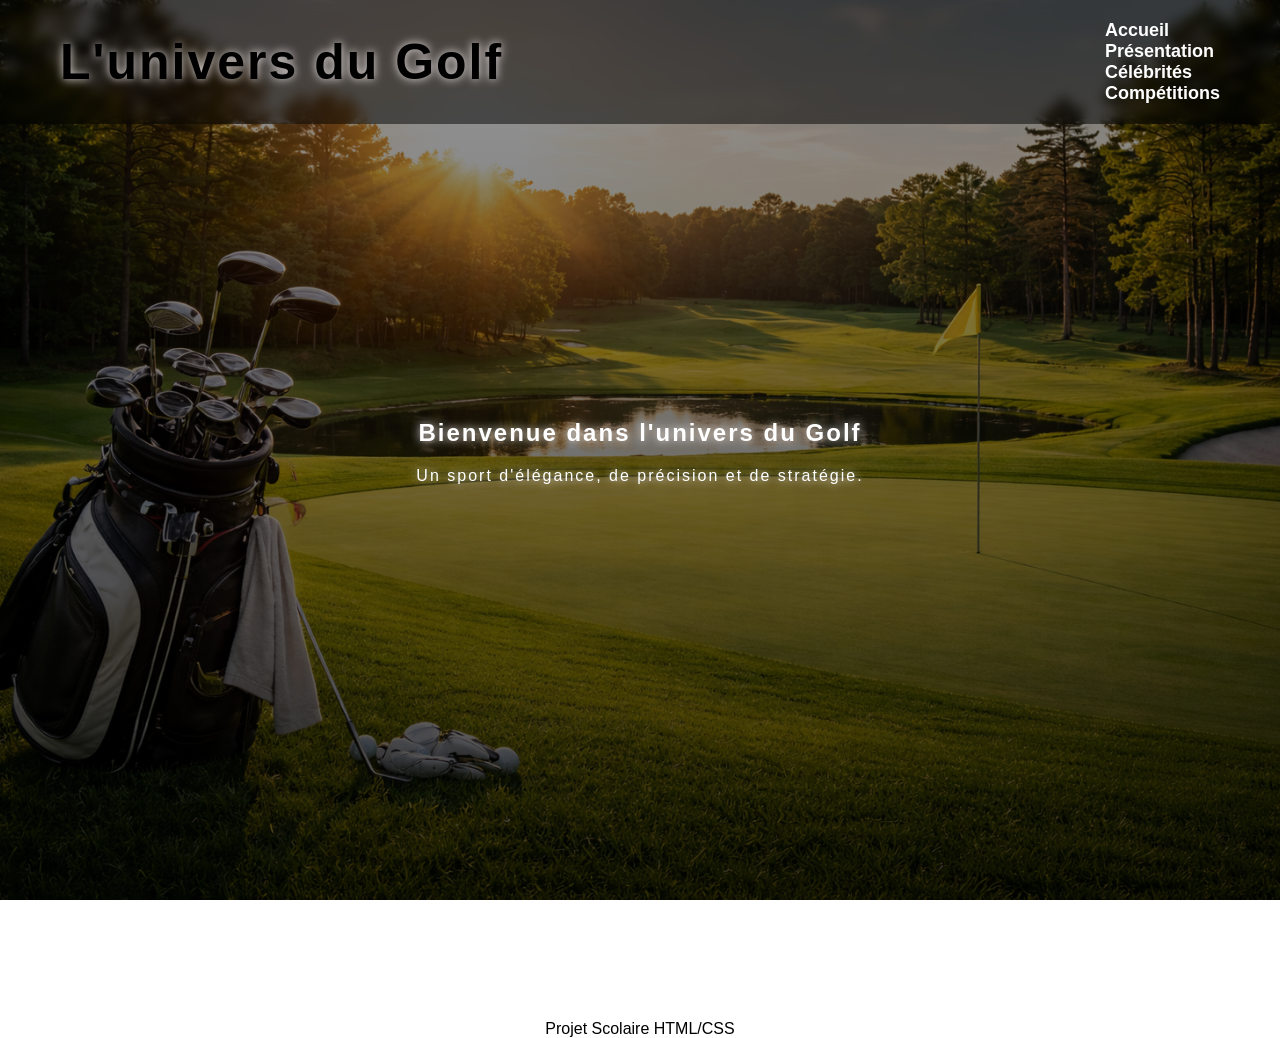
<file: index.html>
<!DOCTYPE html>
<html lang="en">

<head>
<meta charset="UTF-8">
<title>Golf - Accueil</title>
<link rel="stylesheet" href="style.css">
</head>
<body>
   <header>

        <h1>L'univers du Golf</h1>

        <nav>
            <a href="index.html">Accueil</a>
            <a href="presentation.html">Présentation</a>
            <a href="celebrites.html">Célébrités</a>
            <a href="competitions.html">Compétitions</a>
        </nav>

    </header>
    <main id="main1">
        <section>

            <h1>Bienvenue dans l'univers du Golf</h1>
            <p>
                Un sport d'élégance, de précision et de stratégie.
            </p>

        </section>
    </main>
    <footer class="pieds">Projet Scolaire HTML/CSS</footer>

</body>
</html>
</file>
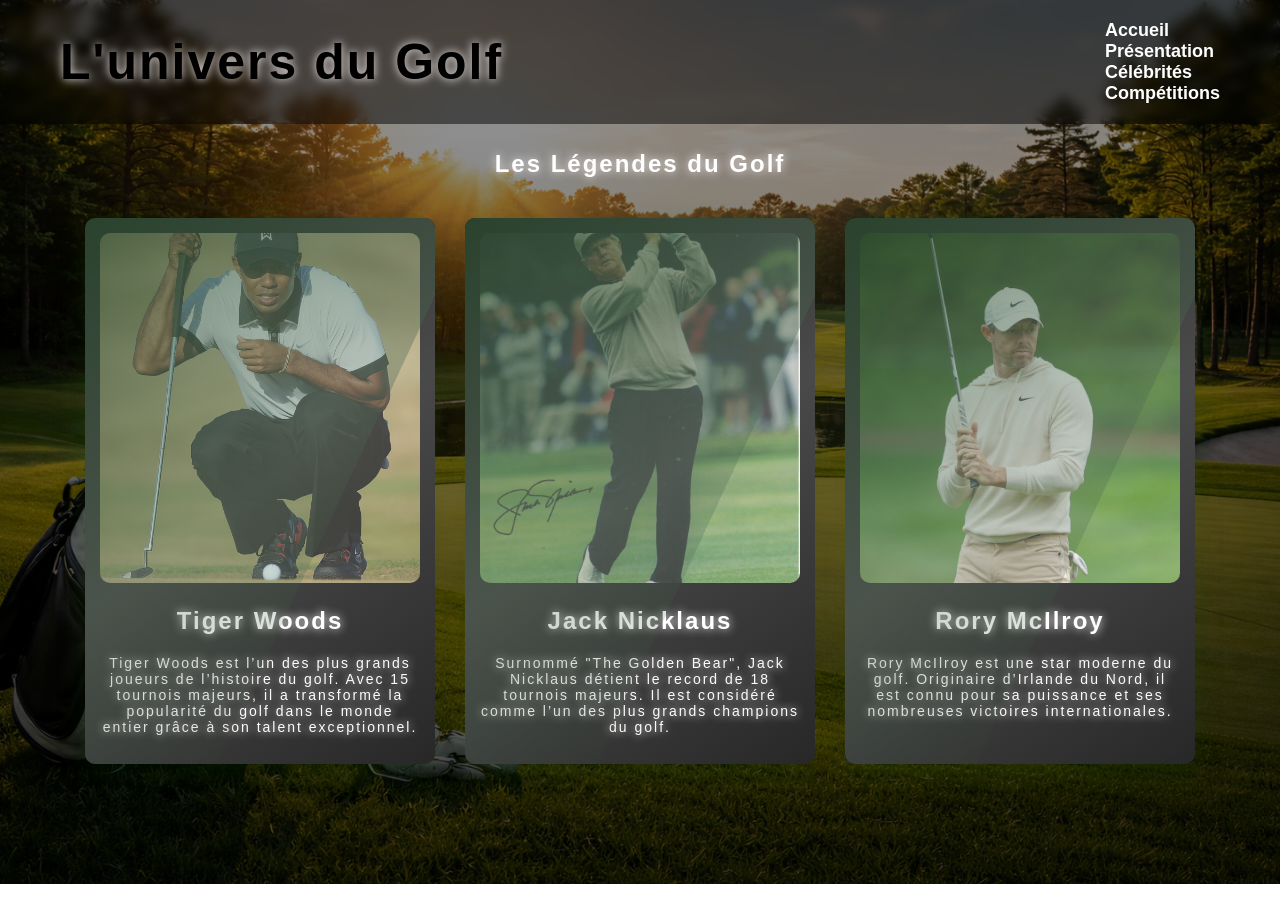
<file: celebrites.html>
<!DOCTYPE html>
<html>

<head>
<meta charset="UTF-8">
<title>Célébrités du Golf</title>
<link rel="stylesheet" href="style.css">
</head>

<body>

    <header>

        <h1>L'univers du Golf</h1>

        <nav>
            <a href="index.html">Accueil</a>
            <a href="presentation.html">Présentation</a>
            <a href="celebrites.html">Célébrités</a>
            <a href="competitions.html">Compétitions</a>
        </nav>

    </header>

    <main id="main3">

        <section class="celebrites">
            <h1>Les Légendes du Golf</h1>
            <div class="cards">

                <div class="card">
                    <img src="c908ae8ebba55550c8946227e8893900.jpg">
                    <div class="info">
                        <h2>Tiger Woods</h2>
                        <p>
                        Tiger Woods est l’un des plus grands joueurs de l’histoire du golf. 
                        Avec 15 tournois majeurs, il a transformé la popularité du golf 
                        dans le monde entier grâce à son talent exceptionnel.
                        </p>
                    </div>
                </div>

                <div class="card">
                    <img src="jack1.jpeg">
                    <div class="info">
                        <h2>Jack Nicklaus</h2>
                        <p>
                        Surnommé "The Golden Bear", Jack Nicklaus détient le record 
                        de 18 tournois majeurs. Il est considéré comme l’un des 
                        plus grands champions du golf.
                        </p>
                    </div>
                </div>

                <div class="card">
                    <img src="rory 1.jpeg">
                    <div class="info">
                        <h2>Rory McIlroy</h2>
                        <p>
                        Rory McIlroy est une star moderne du golf. Originaire 
                        d’Irlande du Nord, il est connu pour sa puissance et 
                        ses nombreuses victoires internationales.
                        </p>
                    </div>
                </div>

            </div>
        </section>
    </main>
</body>
</html>
</file>
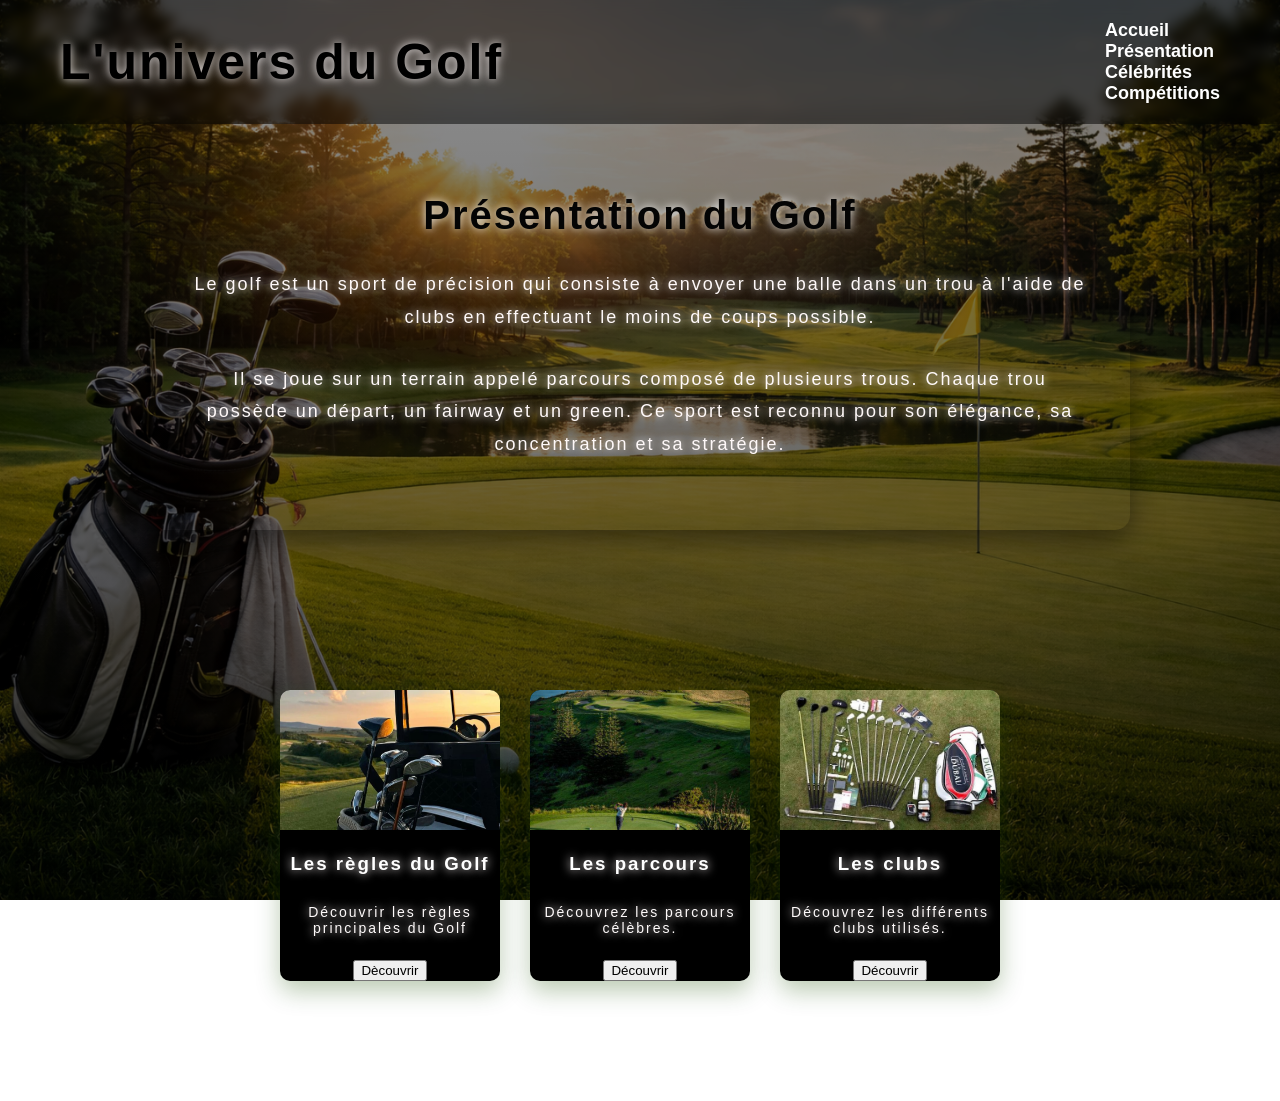
<file: presentation.html>
<!DOCTYPE html>
<html>

<head>
<meta charset="UTF-8">
<title>Présentation</title>
<link rel="stylesheet" href="style.css">
</head>

<body>

    <header>

        <h1>L'univers du Golf</h1>

        <nav>
            <a href="index.html">Accueil</a>
            <a href="presentation.html">Présentation</a>
            <a href="celebrites.html">Célébrités</a>
            <a href="competitions.html">Compétitions</a>
        </nav>

    </header>
    <main id="main2">
        
        <section class="presentation">

            <h2>Présentation du Golf</h2>

            <p>
                Le golf est un sport de précision qui consiste à envoyer une balle dans un trou
                à l'aide de clubs en effectuant le moins de coups possible.
            </p>

            <p>
                Il se joue sur un terrain appelé parcours composé de plusieurs trous.
                Chaque trou possède un départ, un fairway et un green.
                Ce sport est reconnu pour son élégance, sa concentration et sa stratégie.
            </p>
        </section>

        <section class="cards">

            <div class="mini-card">
                <img src="le regle de golf 3.jpg">

                <h3>Les règles du Golf</h3>
                <p>
                Découvrir les règles principales du Golf
                </p>
                <button onclick="toggle('rules')">Dècouvrir</button>
                <div id="rules" class="details">

                    <div class="mini-card">
                        <img src="trou 1.jpeg">

                        <p>Le but est de mettre la balle dans le trou avec le moins de coups possible.</p>
                    </div>

                    <div class="mini-card">
                        <img src="les joueurs.jpeg">

                        <p>chaque joueur joue la balle depuis le point ou elle se trouve.</p>
                    </div>

                    <div class="mini-card">
                        <img src="LE GOLFS.jpg">

                        <p>Le respect et l'honnêteté sont essentiels dans ce sport.</p>
                    </div>

                </div>

            </div>


            <div class="mini-card">

                <img src="le golf 2.jpeg">

                <h3>Les parcours</h3>

                <p>Découvrez les parcours célèbres.</p>

                <button onclick="toggle('parcours')">Découvrir</button>

                <div id="parcours" class="details">

                    <div class="mini-card">
                        <img src="img.jpg">
                        <p>Certains parcours sont très célèbres et accueillent de grandes compétitions.</p>
                    </div>

                    <div class="mini-card">
                        <img src="parcours golfs.jpg">
                        <p>Des parcours magnifiques existent dans le monde entier.</p>
                    </div>

                    <div class="mini-card">
                        <img src="trump 2.jpeg">
                        <p>Des personnalités comme Donald Trump
                        possèdent aussi des terrains de golf prestigieux.</p>
                    </div>

                </div>

            </div>


            <!-- CARD 3 -->

            <div class="mini-card">

                <img src="img..jpeg">

                <h3>Les clubs</h3>

                <p>Découvrez les différents clubs utilisés.</p>

                <button onclick="toggle('clubs')">Découvrir</button>

                <div id="clubs" class="details">

                    <div class="mini-card">
                        <img src="le driver.jpg">
                        <p>Le Driver est utilisé pour les longs coups.</p>
                    </div>

                    <div class="mini-card">
                        <img src="le fer 1.jpg">
                        <p>Les fers servent pour les coups intermédiaires.</p>
                    </div>

                    <div class="mini-card">
                        <img src="le putter.jpg">
                        <p>Le putter est utilisé pour jouer sur le green.</p>
                    </div>

                </div>

            </div>

        </section>
    
    </main>


    <script>

        function toggle(id){

            let element = document.getElementById(id);

            if(element.style.display === "flex"){

            element.style.display = "none";

            }
            else{

            element.style.display = "flex";

            }

        }

    </script>

</body>
</html>
</file>
<file: style.css>
body{
    margin:0;
    padding:0;
    font-family:Arial;
}

header{
    position:absolute;
    top:0;
    width:100%;
    display:flex;
    justify-content:space-between;
    align-items:center;
    padding:20px 60px;
    backdrop-filter:blur(6px);
    background:rgba(0,0,0,0.5);
    box-sizing: border-box;
}

header a{
    display:flex;
    align-items:center;
}

header h1{
    font-size:50px;
    margin:0;
    text-shadow: 0 0 10px rgb(243, 237, 237);
    letter-spacing: 2px;
}

nav ul{
    display:flex;
    list-style:none;
    gap:30px;
}

nav a{
    color:white;
    text-decoration:none;
    font-size:18px;
    font-weight: bold;
    transition: 0.3s;
}

nav a:hover{
    color:rgb(23, 23, 22);
}

#main1{
    height:100vh;
    padding-bottom: 120px;
    background:linear-gradient(rgba(0,0,0,0.4), rgba(0,0,0,0.7)),url("grand\ img.png");
    background-size:cover;
    background-position:center;
    background-attachment: fixed;
    display:flex;
    flex-direction:column;
    justify-content:center;
    align-items:center;
    color:white;
    text-align:center;
    text-shadow: 0 0 10px rgb(243, 237, 237);
    letter-spacing: 2px;
}

/* Cards */

#main2{
    height:100%;
    padding-bottom: 120px;
    background:linear-gradient(rgba(0,0,0,0.4), rgba(0,0,0,0.7)),url("grand\ img.png");
    background-size:cover;
    background-position:center;
    background-attachment: fixed;
    display:flex;
    flex-direction:column;
    justify-content:center;
    align-items:center;
    color:white;
    text-align:center;
    text-shadow: 0 0 10px rgb(243, 237, 237);
    letter-spacing: 2px;
}

.cards{
    display:flex;
    justify-content:center;
    gap: 40px;
    flex-wrap:wrap;
    gap:30px;
    margin-top:40px;
}

.card{
    width:320px;
    background:rgb(13, 13, 13);
    border-radius:10px;
    box-shadow:0 10px 30px rgba(16, 79, 2, 0.2);
    transition: 0.4s;
    padding:15px;
    text-align:center;
}

.card:hover{

    transform:translateY(-15px) scale(1.03);
    box-shadow:0 25px 60px rgba(0,0,0,0.3);

}

.card img{
    width:100%;
    height:350px;
    object-fit:cover;
    border-radius:10px;
}
.card h2{
    margin-bottom:10px 0;
    text-shadow: 0 0 10px rgb(243, 237, 237);
    letter-spacing: 2px;
}

.cards p{
    font-size:14px;
    color: rgb(254, 250, 250);
    margin-top:10px;
    font-size:14px;
    text-shadow: 0 0 10px rgb(243, 237, 237);
    letter-spacing: 2px;
}


.card video{
    border-radius: 8px;
    margin-top: 10px;
    height: 250px;
}

#main3{
    height:100%;
    padding-bottom: 120px;
    background:linear-gradient(rgba(0,0,0,0.4), rgba(0,0,0,0.7)),url("grand\ img.png");
    background-size:cover;
    background-position:center;
    background-attachment: fixed;
    display:flex;
    flex-direction:column;
    justify-content:center;
    align-items:center;
    color:white;
    text-align:center;
    text-shadow: 0 0 10px rgb(243, 237, 237);
    letter-spacing: 2px;
    
}

#main3 h1{
    margin-top: 150px;
}

#main4{
    height:100%;
    padding-bottom: 120px;
    background:linear-gradient(rgba(0,0,0,0.4), rgba(0,0,0,0.7)),url("grand\ img.png");
    background-size:cover;
    background-position:center;
    background-attachment: fixed;
    display:flex;
    flex-direction:column;
    justify-content:center;
    align-items:center;
    color:white;
    text-align:center;
    text-shadow: 0 0 10px rgb(243, 237, 237);
    letter-spacing: 2px;
}

.competitions{

    padding:80px 10%;
    text-align:center;
    align-items: center;

}

.competitions h1{
    margin-top: 100px;
    font-size:42px;

}


.content{

padding:25px;

}

.content h2{

color:#000000;
margin-bottom:10px;
text-shadow: 0 0 10px rgb(253, 253, 253);

}

.content p{

font-size:15px;
color:#555;
margin-bottom:20px;
line-height:1.6;
text-shadow: 0 0 10px rgb(243, 237, 237);
    letter-spacing: 2px;

}

.content button{
    margin: 20px;
    padding:12px 25px;
    border:none;
    background:linear-gradient(45deg,#0c7a43,#19b56a);
    color:white;
    border-radius:20px;
    cursor:pointer;
    font-size:14px;
    transition:0.3s;

}

.content button:hover{

transform:scale(1.1);

}

.details{

    gap:20px;
    padding:20px;
   
}


/* effet brillant */

.card::before{

content:"";
position:absolute;
top:-100%;
left:-100%;
width:200%;
height:200%;
background:linear-gradient(
120deg,
transparent,
rgba(17, 54, 22, 0.742),
transparent
);
transform:rotate(25deg);
transition:0.6s;

}

.card:hover::before{

top:100%;
left:100%;

}



/* POPUP VIDEO */

.video-popup{

position:fixed;
top:0;
left:0;
width:100%;
height:100%;
background:rgba(0,0,0,0.9);
display:none;
align-items:center;
justify-content:center;
z-index:1000;

}

.video-popup iframe{

width:80%;
height:80%;
border-radius:15px;

}

.close{

position:absolute;
top:30px;
right:40px;
font-size:35px;
color:white;
cursor:pointer;

}



.presentation{
max-width:900px;
margin:120px auto;
text-align:center;
padding:40px;
background:rgba(0, 0, 0, 0.05);
border-radius:15px;
box-shadow:0 10px 30px rgba(0,0,0,0.5);
text-shadow: 0 0 10px rgb(253, 253, 253);
}

.presentation h2{
font-size:40px;
margin-bottom:30px;
color:#040404;
text-shadow: 0 0 10px rgb(253, 253, 253);
}

.presentation p{
font-size:18px;
line-height:1.8;
margin-bottom:30px;
color:rgb(255, 249, 249);
text-shadow: 0 0 10px rgb(253, 253, 253);
}


/* MINI CARDS STYLE */

.details{
display:none;
flex-wrap:wrap;
justify-content:center;
gap:20px;
margin-top:20px;
animation:fadeUp 0.6s ease;
}

.mini-card{

width:220px;
background:rgb(0, 0, 0);
border-radius:10px;
overflow:hidden;
box-shadow:0 10px 25px rgba(31, 84, 4, 0.3);
transition:0.4s;
animation:floatCard 3s ease-in-out infinite;


}

.mini-card img{
width:100%;
height:140px;
object-fit:cover;
}

.mini-card p{
padding:10px;
font-size:14px;
}

/* animation flottante */

@keyframes floatCard{

0%{transform:translateY(0);}
50%{transform:translateY(-10px);}
100%{transform:translateY(0);}

}


/* animation apparition */

@keyframes fadeUp{

from{
opacity:0;
transform:translateY(20px);
}

to{
opacity:1;
transform:translateY(0);
}

}


/* LUMIERE SUR LES CARDS PRINCIPALES */

.card{

position:relative;
overflow:hidden;

}

.card::after{

content:"";
position:absolute;
top:-50%;
left:-50%;
width:200%;
height:200%;

background:linear-gradient(
120deg,
transparent,
rgba(255,255,255,0.25),
transparent
);

transform:rotate(25deg);
transition:0.6s;

}

.card:hover::after{

top:100%;
left:100%;

}

.centre{
    position:centre;
}
.pieds{
    text-align: center;
    background-color: transparent;
}
</file>
